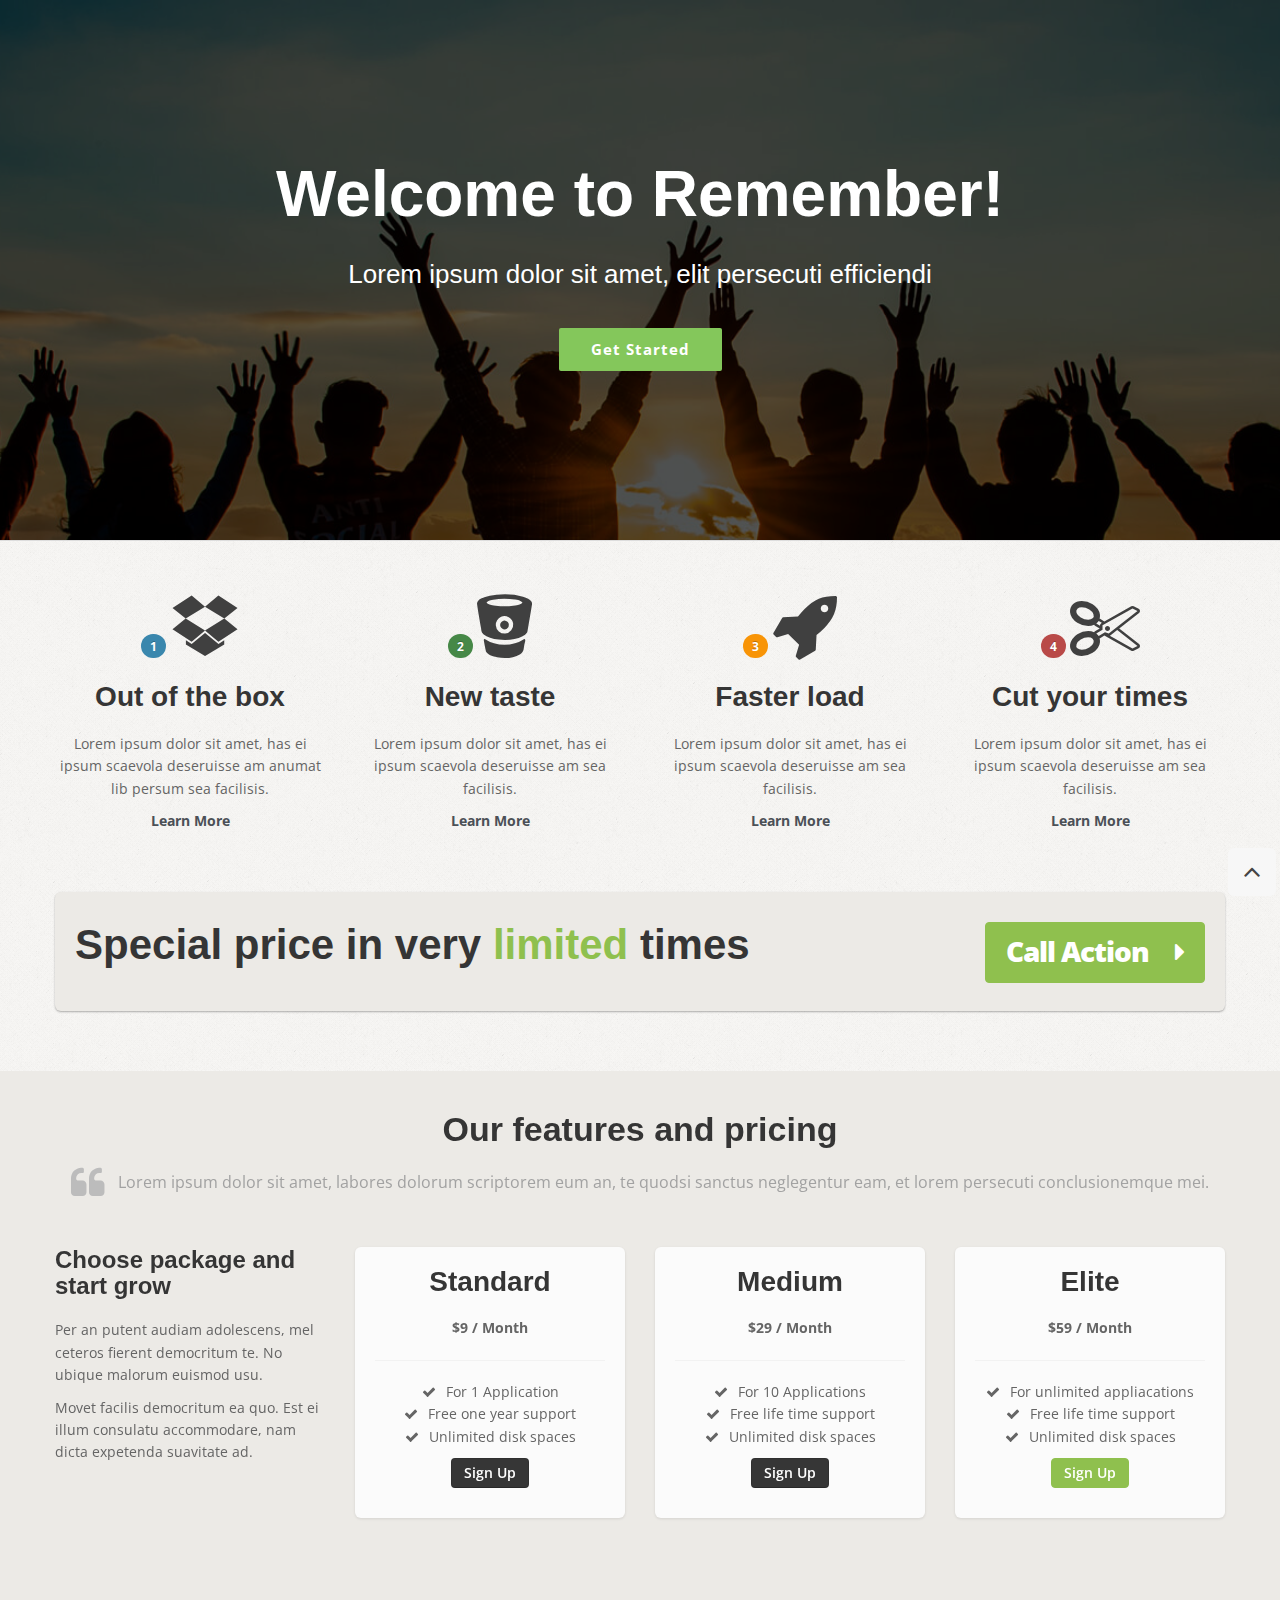
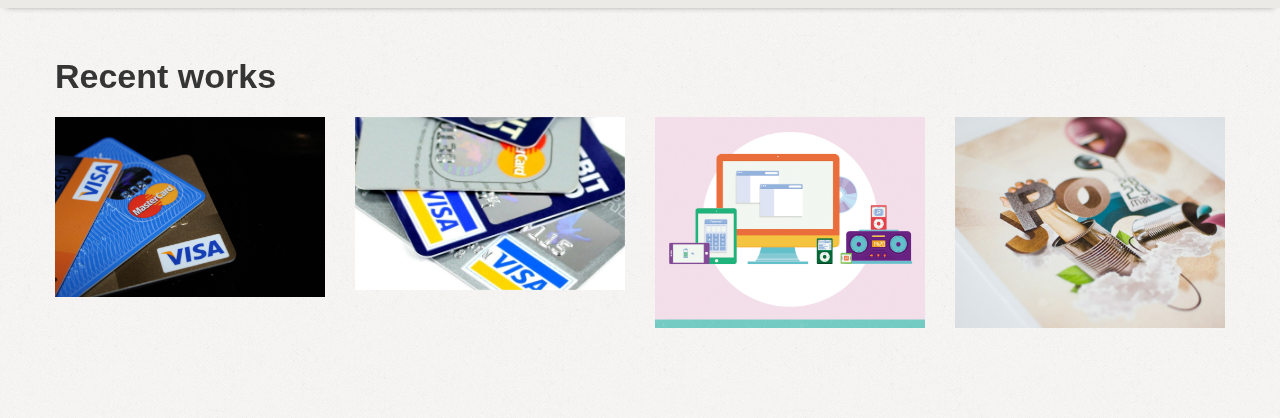
<file: public/index_new.html>
<!DOCTYPE html>
<html lang="en">

<head>
  <meta charset="utf-8">
  <title>Remember - Multipurpose bootstrap site template</title>
  <meta name="viewport" content="width=device-width, initial-scale=1.0" />
  <meta name="description" content="Your page description here" />
  <meta name="author" content="" />

  <!-- css -->
  <link href="css/bootstrap.css" rel="stylesheet" />
  <link href="css/bootstrap-responsive.css" rel="stylesheet" />
  <link href="css/prettyPhoto.css" rel="stylesheet" />
  <link href="https://fonts.googleapis.com/css?family=Open+Sans:300,400,600,700" rel="stylesheet">
  <link href="css/style.css" rel="stylesheet">

  <!-- Theme skin -->
  <link id="t-colors" href="color/default.css" rel="stylesheet" />

  <!-- Fav and touch icons -->
  <link rel="apple-touch-icon-precomposed" sizes="144x144" href="ico/apple-touch-icon-144-precomposed.png" />
  <link rel="apple-touch-icon-precomposed" sizes="114x114" href="ico/apple-touch-icon-114-precomposed.png" />
  <link rel="apple-touch-icon-precomposed" sizes="72x72" href="ico/apple-touch-icon-72-precomposed.png" />
  <link rel="apple-touch-icon-precomposed" href="ico/apple-touch-icon-57-precomposed.png" />
  <link rel="shortcut icon" href="ico/favicon.png" />

  <!-- =======================================================
    Theme Name: Remember
    Theme URL: https://bootstrapmade.com/remember-free-multipurpose-bootstrap-template/
    Author: BootstrapMade.com
    Author URL: https://bootstrapmade.com
  ======================================================= -->
</head>

<body>
  <div id="wrapper">

    <!-- section intro -->
    <section id="intro">
      <div class="intro-content">
        <h2>Welcome to Remember!</h2>
        <h3>Lorem ipsum dolor sit amet, elit persecuti efficiendi</h3>
        <div>
          <a href="#content" class="btn-get-started scrollto">Get Started</a>
        </div>
      </div>
    </section>
    <!-- /section intro -->

    <section id="content">
      <div class="container">


        <div class="row">
          <div class="span12">
            <div class="row">
              <div class="span3">
                <div class="box aligncenter">
                  <div class="icon">
                    <span class="badge badge-info badge-circled">1</span>
                    <i class="ico icon-dropbox icon-5x"></i>
                  </div>
                  <div class="text">
                    <h4><strong>Out of the box</strong></h4>
                    <p>
                      Lorem ipsum dolor sit amet, has ei ipsum scaevola deseruisse am anumat lib persum sea facilisis.
                    </p>
                    <a href="#">Learn More</a>
                  </div>
                </div>
              </div>

              <div class="span3">
                <div class="box aligncenter">
                  <div class="icon">
                    <span class="badge badge-success badge-circled">2</span>
                    <i class="ico icon-bitbucket icon-5x"></i>
                  </div>
                  <div class="text">
                    <h4><strong>New taste</strong></h4>
                    <p>
                      Lorem ipsum dolor sit amet, has ei ipsum scaevola deseruisse am sea facilisis.
                    </p>
                    <a href="#">Learn More</a>
                  </div>
                </div>
              </div>
              <div class="span3">
                <div class="box aligncenter">
                  <div class="icon">
                    <span class="badge badge-warning badge-circled">3</span>
                    <i class="ico icon-rocket icon-5x"></i>
                  </div>
                  <div class="text">
                    <h4><strong>Faster load</strong></h4>
                    <p>
                      Lorem ipsum dolor sit amet, has ei ipsum scaevola deseruisse am sea facilisis.
                    </p>
                    <a href="#">Learn More</a>
                  </div>
                </div>
              </div>
              <div class="span3">
                <div class="box aligncenter">
                  <div class="icon">
                    <span class="badge badge-important badge-circled">4</span>
                    <i class="ico icon-cut icon-5x"></i>
                  </div>
                  <div class="text">
                    <h4><strong>Cut your times</strong></h4>
                    <p>
                      Lorem ipsum dolor sit amet, has ei ipsum scaevola deseruisse am sea facilisis.
                    </p>
                    <a href="#">Learn More</a>
                  </div>
                </div>
              </div>
            </div>
          </div>
        </div>


        <div class="row">
          <div class="span12">
            <div class="cta-box">
              <div class="row">
                <div class="span8">
                  <div class="cta-text">
                    <h2>Special price in very <span>limited</span> times</h2>
                  </div>
                </div>
                <div class="span4">
                  <div class="cta-btn">
                    <a href="#" class="btn btn-color">Call Action <i class="icon-caret-right"></i></a>
                  </div>
                </div>

              </div>


            </div>
          </div>
        </div>

      </div>
    </section>

    <section id="offer">
      <div class="container">
        <div class="row">
          <div class="span12">
            <div class="row">
              <div class="span12">
                <div class="aligncenter">
                  <h3>Our features and pricing</h3>
                  <blockquote>
                    Lorem ipsum dolor sit amet, labores dolorum scriptorem eum an, te quodsi sanctus neglegentur eam, et lorem persecuti conclusionemque mei.
                  </blockquote>
                </div>
              </div>
            </div>

            <div class="row">

              <div class="span3">
                <h5>Choose package and start grow</h5>
                <p>
                  Per an putent audiam adolescens, mel ceteros fierent democritum te. No ubique malorum euismod usu.
                </p>
                <p>
                  Movet facilis democritum ea quo. Est ei illum consulatu accommodare, nam dicta expetenda suavitate ad.
                </p>
              </div>

              <div class="span3">
                <div class="pricing-box-plain">
                  <div class="heading">
                    <h4>Standard</h4>
                    <span>$9 / Month</span>
                  </div>
                  <div class="desc">
                    <ul>
                      <li>For 1 Application</li>
                      <li>Free one year support</li>
                      <li>Unlimited disk spaces</li>
                    </ul>
                  </div>
                  <div class="action">
                    <a href="#" class="btn btn-inverse">Sign Up</a>
                  </div>
                </div>
              </div>

              <div class="span3">
                <div class="pricing-box-plain">
                  <div class="heading">
                    <h4>Medium</h4>
                    <span>$29 / Month</span>
                  </div>
                  <div class="desc">
                    <ul>
                      <li>For 10 Applications</li>
                      <li>Free life time support</li>
                      <li>Unlimited disk spaces</li>
                    </ul>
                  </div>
                  <div class="action">
                    <a href="#" class="btn btn-inverse">Sign Up</a>
                  </div>
                </div>
              </div>

              <div class="span3">
                <div class="pricing-box-plain">
                  <div class="heading">
                    <h4>Elite</h4>
                    <span>$59 / Month</span>
                  </div>
                  <div class="desc">
                    <ul>
                      <li>For unlimited appliacations</li>
                      <li>Free life time support</li>
                      <li>Unlimited disk spaces</li>
                    </ul>
                  </div>
                  <div class="action">
                    <a href="#" class="btn btn-color">Sign Up</a>
                  </div>
                </div>
              </div>
            </div>

          </div>
        </div>

      </div>
    </section>

    <section id="works">
      <div class="container">
        <div class="row">
          <div class="span12">
            <h3>Recent works</h3>
            <div class="row">

              <div class="grid cs-style-3">
                <div class="span3">
                  <div class="item">
                    <figure>
                      <div><img src="img/dummies/works/1.jpg" alt=""></div>
                      <figcaption>
                        <h3>Portfolio name</h3>
                        <p>
                          <a href="img/dummies/works/big.png" data-pretty="prettyPhoto[gallery1]" title="Portfolio caption here"><i class="icon-zoom-in icon-circled icon-bglight icon-2x active"></i></a>
                          <a href="#"><i class="icon-file icon-circled icon-bglight icon-2x active"></i></a>
                        </p>
                      </figcaption>
                    </figure>
                  </div>
                </div>
                <div class="span3">
                  <div class="item">
                    <figure>
                      <div><img src="img/dummies/works/2.jpg" alt=""></div>
                      <figcaption>
                        <h3>Portfolio name</h3>
                        <p>
                          <a href="img/dummies/works/big.png" data-pretty="prettyPhoto[gallery1]" title="Portfolio caption here"><i class="icon-zoom-in icon-circled icon-bglight icon-2x active"></i></a>
                          <a href="#"><i class="icon-file icon-circled icon-bglight icon-2x active"></i></a>
                        </p>
                      </figcaption>
                    </figure>
                  </div>
                </div>
                <div class="span3">
                  <div class="item">
                    <figure>
                      <div><img src="img/dummies/works/3.jpg" alt=""></div>
                      <figcaption>
                        <h3>Portfolio name</h3>
                        <p>
                          <a href="img/dummies/works/big.png" data-pretty="prettyPhoto[gallery1]" title="Portfolio caption here"><i class="icon-zoom-in icon-circled icon-bglight icon-2x active"></i></a>
                          <a href="#"><i class="icon-file icon-circled icon-bglight icon-2x active"></i></a>
                        </p>
                      </figcaption>
                    </figure>
                  </div>
                </div>
                <div class="span3">
                  <div class="item">
                    <figure>
                      <div><img src="img/dummies/works/4.jpg" alt=""></div>
                      <figcaption>
                        <h3>Portfolio name</h3>
                        <p>
                          <a href="img/dummies/works/big.png" data-pretty="prettyPhoto[gallery1]" title="Portfolio caption here"><i class="icon-zoom-in icon-circled icon-bglight icon-2x active"></i></a>
                          <a href="#"><i class="icon-file icon-circled icon-bglight icon-2x active"></i></a>
                        </p>
                      </figcaption>
                    </figure>
                  </div>
                </div>
              </div>

            </div>
          </div>
        </div>
      </div>
    </section>

  </div>
  <a href="#" class="scrollup"><i class="icon-angle-up icon-rounded icon-bglight icon-2x"></i></a>

  <!-- javascript
    ================================================== -->
  <!-- Placed at the end of the document so the pages load faster -->
  <script src="js/jquery.js"></script>
  <script src="js/jquery.easing.1.3.js"></script>
  <script src="js/bootstrap.js"></script>
  <script src="js/modernizr.custom.js"></script>
  <script src="js/toucheffects.js"></script>
  <script src="js/google-code-prettify/prettify.js"></script>
  <script src="js/jquery.prettyPhoto.js"></script>
  <script src="js/portfolio/jquery.quicksand.js"></script>
  <script src="js/portfolio/setting.js"></script>
  <script src="js/animate.js"></script>

  <!-- Template Custom JavaScript File -->
  <script src="js/custom.js"></script>

</body>

</html>
</file>
<file: public/css/prettyPhoto.css>
div.pp_default .pp_top,div.pp_default .pp_top .pp_middle,div.pp_default .pp_top .pp_left,div.pp_default .pp_top .pp_right,div.pp_default .pp_bottom,div.pp_default .pp_bottom .pp_left,div.pp_default .pp_bottom .pp_middle,div.pp_default .pp_bottom .pp_right{height:13px}
div.pp_default .pp_top .pp_left{background:url(../img/prettyPhoto/default/sprite.png) -78px -93px no-repeat}
div.pp_default .pp_top .pp_middle{background:url(../img/prettyPhoto/default/sprite_x.png) top left repeat-x}
div.pp_default .pp_top .pp_right{background:url(../img/prettyPhoto/default/sprite.png) -112px -93px no-repeat}
div.pp_default .pp_content .ppt{color:#f8f8f8}
div.pp_default .pp_content_container .pp_left{background:url(../img/prettyPhoto/default/sprite_y.png) -7px 0 repeat-y;padding-left:13px}
div.pp_default .pp_content_container .pp_right{background:url(../img/prettyPhoto/default/sprite_y.png) top right repeat-y;padding-right:13px}
div.pp_default .pp_next:hover{background:url(../img/prettyPhoto/default/sprite_next.png) center right no-repeat;cursor:pointer}
div.pp_default .pp_previous:hover{background:url(../img/prettyPhoto/default/sprite_prev.png) center left no-repeat;cursor:pointer}
div.pp_default .pp_expand{background:url(../img/prettyPhoto/default/sprite.png) 0 -29px no-repeat;cursor:pointer;width:28px;height:28px}
div.pp_default .pp_expand:hover{background:url(../img/prettyPhoto/default/sprite.png) 0 -56px no-repeat;cursor:pointer}
div.pp_default .pp_contract{background:url(../img/prettyPhoto/default/sprite.png) 0 -84px no-repeat;cursor:pointer;width:28px;height:28px}
div.pp_default .pp_contract:hover{background:url(../img/prettyPhoto/default/sprite.png) 0 -113px no-repeat;cursor:pointer}
div.pp_default .pp_close{width:30px;height:30px;background:url(../img/prettyPhoto/default/sprite.png) 2px 1px no-repeat;cursor:pointer}
div.pp_default .pp_gallery ul li a{background:url(../img/prettyPhoto/default/default_thumb.png) center center #f8f8f8;border:1px solid #aaa}
div.pp_default .pp_social{margin-top:7px}
div.pp_default .pp_gallery a.pp_arrow_previous,div.pp_default .pp_gallery a.pp_arrow_next{position:static;left:auto}
div.pp_default .pp_nav .pp_play,div.pp_default .pp_nav .pp_pause{background:url(../img/prettyPhoto/default/sprite.png) -51px 1px no-repeat;height:30px;width:30px}
div.pp_default .pp_nav .pp_pause{background-position:-51px -29px}
div.pp_default a.pp_arrow_previous,div.pp_default a.pp_arrow_next{background:url(../img/prettyPhoto/default/sprite.png) -31px -3px no-repeat;height:20px;width:20px;margin:4px 0 0}
div.pp_default a.pp_arrow_next{left:52px;background-position:-82px -3px}
div.pp_default .pp_content_container .pp_details{margin-top:5px}
div.pp_default .pp_nav{clear:none;height:30px;width:110px;position:relative}
div.pp_default .pp_nav .currentTextHolder{font-family:Georgia;font-style:italic;color:#999;font-size:11px;left:75px;line-height:25px;position:absolute;top:2px;margin:0;padding:0 0 0 10px}
div.pp_default .pp_close:hover,div.pp_default .pp_nav .pp_play:hover,div.pp_default .pp_nav .pp_pause:hover,div.pp_default .pp_arrow_next:hover,div.pp_default .pp_arrow_previous:hover{opacity:0.7}
div.pp_default .pp_description{font-size:11px;font-weight:700;line-height:14px;margin:5px 50px 5px 0}
div.pp_default .pp_bottom .pp_left{background:url(../img/prettyPhoto/default/sprite.png) -78px -127px no-repeat}
div.pp_default .pp_bottom .pp_middle{background:url(../img/prettyPhoto/default/sprite_x.png) bottom left repeat-x}
div.pp_default .pp_bottom .pp_right{background:url(../img/prettyPhoto/default/sprite.png) -112px -127px no-repeat}
div.pp_default .pp_loaderIcon{background:url(../img/prettyPhoto/default/loader.gif) center center no-repeat}
div.light_rounded .pp_top .pp_left{background:url(../img/prettyPhoto/light_rounded/sprite.png) -88px -53px no-repeat}
div.light_rounded .pp_top .pp_right{background:url(../img/prettyPhoto/light_rounded/sprite.png) -110px -53px no-repeat}
div.light_rounded .pp_next:hover{background:url(../img/prettyPhoto/light_rounded/btnNext.png) center right no-repeat;cursor:pointer}
div.light_rounded .pp_previous:hover{background:url(../img/prettyPhoto/light_rounded/btnPrevious.png) center left no-repeat;cursor:pointer}
div.light_rounded .pp_expand{background:url(../img/prettyPhoto/light_rounded/sprite.png) -31px -26px no-repeat;cursor:pointer}
div.light_rounded .pp_expand:hover{background:url(../img/prettyPhoto/light_rounded/sprite.png) -31px -47px no-repeat;cursor:pointer}
div.light_rounded .pp_contract{background:url(../img/prettyPhoto/light_rounded/sprite.png) 0 -26px no-repeat;cursor:pointer}
div.light_rounded .pp_contract:hover{background:url(../img/prettyPhoto/light_rounded/sprite.png) 0 -47px no-repeat;cursor:pointer}
div.light_rounded .pp_close{width:75px;height:22px;background:url(../img/prettyPhoto/light_rounded/sprite.png) -1px -1px no-repeat;cursor:pointer}
div.light_rounded .pp_nav .pp_play{background:url(../img/prettyPhoto/light_rounded/sprite.png) -1px -100px no-repeat;height:15px;width:14px}
div.light_rounded .pp_nav .pp_pause{background:url(../img/prettyPhoto/light_rounded/sprite.png) -24px -100px no-repeat;height:15px;width:14px}
div.light_rounded .pp_arrow_previous{background:url(../img/prettyPhoto/light_rounded/sprite.png) 0 -71px no-repeat}
div.light_rounded .pp_arrow_next{background:url(../img/prettyPhoto/light_rounded/sprite.png) -22px -71px no-repeat}
div.light_rounded .pp_bottom .pp_left{background:url(../img/prettyPhoto/light_rounded/sprite.png) -88px -80px no-repeat}
div.light_rounded .pp_bottom .pp_right{background:url(../img/prettyPhoto/light_rounded/sprite.png) -110px -80px no-repeat}
div.dark_rounded .pp_top .pp_left{background:url(../img/prettyPhoto/dark_rounded/sprite.png) -88px -53px no-repeat}
div.dark_rounded .pp_top .pp_right{background:url(../img/prettyPhoto/dark_rounded/sprite.png) -110px -53px no-repeat}
div.dark_rounded .pp_content_container .pp_left{background:url(../img/prettyPhoto/dark_rounded/contentPattern.png) top left repeat-y}
div.dark_rounded .pp_content_container .pp_right{background:url(../img/prettyPhoto/dark_rounded/contentPattern.png) top right repeat-y}
div.dark_rounded .pp_next:hover{background:url(../img/prettyPhoto/dark_rounded/btnNext.png) center right no-repeat;cursor:pointer}
div.dark_rounded .pp_previous:hover{background:url(../img/prettyPhoto/dark_rounded/btnPrevious.png) center left no-repeat;cursor:pointer}
div.dark_rounded .pp_expand{background:url(../img/prettyPhoto/dark_rounded/sprite.png) -31px -26px no-repeat;cursor:pointer}
div.dark_rounded .pp_expand:hover{background:url(../img/prettyPhoto/dark_rounded/sprite.png) -31px -47px no-repeat;cursor:pointer}
div.dark_rounded .pp_contract{background:url(../img/prettyPhoto/dark_rounded/sprite.png) 0 -26px no-repeat;cursor:pointer}
div.dark_rounded .pp_contract:hover{background:url(../img/prettyPhoto/dark_rounded/sprite.png) 0 -47px no-repeat;cursor:pointer}
div.dark_rounded .pp_close{width:75px;height:22px;background:url(../img/prettyPhoto/dark_rounded/sprite.png) -1px -1px no-repeat;cursor:pointer}
div.dark_rounded .pp_description{margin-right:85px;color:#fff}
div.dark_rounded .pp_nav .pp_play{background:url(../img/prettyPhoto/dark_rounded/sprite.png) -1px -100px no-repeat;height:15px;width:14px}
div.dark_rounded .pp_nav .pp_pause{background:url(../img/prettyPhoto/dark_rounded/sprite.png) -24px -100px no-repeat;height:15px;width:14px}
div.dark_rounded .pp_arrow_previous{background:url(../img/prettyPhoto/dark_rounded/sprite.png) 0 -71px no-repeat}
div.dark_rounded .pp_arrow_next{background:url(../img/prettyPhoto/dark_rounded/sprite.png) -22px -71px no-repeat}
div.dark_rounded .pp_bottom .pp_left{background:url(../img/prettyPhoto/dark_rounded/sprite.png) -88px -80px no-repeat}
div.dark_rounded .pp_bottom .pp_right{background:url(../img/prettyPhoto/dark_rounded/sprite.png) -110px -80px no-repeat}
div.dark_rounded .pp_loaderIcon{background:url(../img/prettyPhoto/dark_rounded/loader.gif) center center no-repeat}
div.dark_square .pp_left,div.dark_square .pp_middle,div.dark_square .pp_right,div.dark_square .pp_content{background:#000}
div.dark_square .pp_description{color:#fff;margin:0 85px 0 0}
div.dark_square .pp_loaderIcon{background:url(../img/prettyPhoto/dark_square/loader.gif) center center no-repeat}
div.dark_square .pp_expand{background:url(../img/prettyPhoto/dark_square/sprite.png) -31px -26px no-repeat;cursor:pointer}
div.dark_square .pp_expand:hover{background:url(../img/prettyPhoto/dark_square/sprite.png) -31px -47px no-repeat;cursor:pointer}
div.dark_square .pp_contract{background:url(../img/prettyPhoto/dark_square/sprite.png) 0 -26px no-repeat;cursor:pointer}
div.dark_square .pp_contract:hover{background:url(../img/prettyPhoto/dark_square/sprite.png) 0 -47px no-repeat;cursor:pointer}
div.dark_square .pp_close{width:75px;height:22px;background:url(../img/prettyPhoto/dark_square/sprite.png) -1px -1px no-repeat;cursor:pointer}
div.dark_square .pp_nav{clear:none}
div.dark_square .pp_nav .pp_play{background:url(../img/prettyPhoto/dark_square/sprite.png) -1px -100px no-repeat;height:15px;width:14px}
div.dark_square .pp_nav .pp_pause{background:url(../img/prettyPhoto/dark_square/sprite.png) -24px -100px no-repeat;height:15px;width:14px}
div.dark_square .pp_arrow_previous{background:url(../img/prettyPhoto/dark_square/sprite.png) 0 -71px no-repeat}
div.dark_square .pp_arrow_next{background:url(../img/prettyPhoto/dark_square/sprite.png) -22px -71px no-repeat}
div.dark_square .pp_next:hover{background:url(../img/prettyPhoto/dark_square/btnNext.png) center right no-repeat;cursor:pointer}
div.dark_square .pp_previous:hover{background:url(../img/prettyPhoto/dark_square/btnPrevious.png) center left no-repeat;cursor:pointer}
div.light_square .pp_expand{background:url(../img/prettyPhoto/light_square/sprite.png) -31px -26px no-repeat;cursor:pointer}
div.light_square .pp_expand:hover{background:url(../img/prettyPhoto/light_square/sprite.png) -31px -47px no-repeat;cursor:pointer}
div.light_square .pp_contract{background:url(../img/prettyPhoto/light_square/sprite.png) 0 -26px no-repeat;cursor:pointer}
div.light_square .pp_contract:hover{background:url(../img/prettyPhoto/light_square/sprite.png) 0 -47px no-repeat;cursor:pointer}
div.light_square .pp_close{width:75px;height:22px;background:url(../img/prettyPhoto/light_square/sprite.png) -1px -1px no-repeat;cursor:pointer}
div.light_square .pp_nav .pp_play{background:url(../img/prettyPhoto/light_square/sprite.png) -1px -100px no-repeat;height:15px;width:14px}
div.light_square .pp_nav .pp_pause{background:url(../img/prettyPhoto/light_square/sprite.png) -24px -100px no-repeat;height:15px;width:14px}
div.light_square .pp_arrow_previous{background:url(../img/prettyPhoto/light_square/sprite.png) 0 -71px no-repeat}
div.light_square .pp_arrow_next{background:url(../img/prettyPhoto/light_square/sprite.png) -22px -71px no-repeat}
div.light_square .pp_next:hover{background:url(../img/prettyPhoto/light_square/btnNext.png) center right no-repeat;cursor:pointer}
div.light_square .pp_previous:hover{background:url(../img/prettyPhoto/light_square/btnPrevious.png) center left no-repeat;cursor:pointer}
div.facebook .pp_top .pp_left{background:url(../img/prettyPhoto/facebook/sprite.png) -88px -53px no-repeat}
div.facebook .pp_top .pp_middle{background:url(../img/prettyPhoto/facebook/contentPatternTop.png) top left repeat-x}
div.facebook .pp_top .pp_right{background:url(../img/prettyPhoto/facebook/sprite.png) -110px -53px no-repeat}
div.facebook .pp_content_container .pp_left{background:url(../img/prettyPhoto/facebook/contentPatternLeft.png) top left repeat-y}
div.facebook .pp_content_container .pp_right{background:url(../img/prettyPhoto/facebook/contentPatternRight.png) top right repeat-y}
div.facebook .pp_expand{background:url(../img/prettyPhoto/facebook/sprite.png) -31px -26px no-repeat;cursor:pointer}
div.facebook .pp_expand:hover{background:url(../img/prettyPhoto/facebook/sprite.png) -31px -47px no-repeat;cursor:pointer}
div.facebook .pp_contract{background:url(../img/prettyPhoto/facebook/sprite.png) 0 -26px no-repeat;cursor:pointer}
div.facebook .pp_contract:hover{background:url(../img/prettyPhoto/facebook/sprite.png) 0 -47px no-repeat;cursor:pointer}
div.facebook .pp_close{width:22px;height:22px;background:url(../img/prettyPhoto/facebook/sprite.png) -1px -1px no-repeat;cursor:pointer}
div.facebook .pp_description{margin:0 37px 0 0}
div.facebook .pp_loaderIcon{background:url(../img/prettyPhoto/facebook/loader.gif) center center no-repeat}
div.facebook .pp_arrow_previous{background:url(../img/prettyPhoto/facebook/sprite.png) 0 -71px no-repeat;height:22px;margin-top:0;width:22px}
div.facebook .pp_arrow_previous.disabled{background-position:0 -96px;cursor:default}
div.facebook .pp_arrow_next{background:url(../img/prettyPhoto/facebook/sprite.png) -32px -71px no-repeat;height:22px;margin-top:0;width:22px}
div.facebook .pp_arrow_next.disabled{background-position:-32px -96px;cursor:default}
div.facebook .pp_nav{margin-top:0}
div.facebook .pp_nav p{font-size:15px;padding:0 3px 0 4px}
div.facebook .pp_nav .pp_play{background:url(../img/prettyPhoto/facebook/sprite.png) -1px -123px no-repeat;height:22px;width:22px}
div.facebook .pp_nav .pp_pause{background:url(../img/prettyPhoto/facebook/sprite.png) -32px -123px no-repeat;height:22px;width:22px}
div.facebook .pp_next:hover{background:url(../img/prettyPhoto/facebook/btnNext.png) center right no-repeat;cursor:pointer}
div.facebook .pp_previous:hover{background:url(../img/prettyPhoto/facebook/btnPrevious.png) center left no-repeat;cursor:pointer}
div.facebook .pp_bottom .pp_left{background:url(../img/prettyPhoto/facebook/sprite.png) -88px -80px no-repeat}
div.facebook .pp_bottom .pp_middle{background:url(../img/prettyPhoto/facebook/contentPatternBottom.png) top left repeat-x}
div.facebook .pp_bottom .pp_right{background:url(../img/prettyPhoto/facebook/sprite.png) -110px -80px no-repeat}
div.pp_pic_holder a:focus{outline:none}
div.pp_overlay{background:#000;display:none;left:0;position:absolute;top:0;width:100%;z-index:9500}
div.pp_pic_holder{display:none;position:absolute;width:100px;z-index:10000}
.pp_content{height:40px;min-width:40px}
* html .pp_content{width:40px}
.pp_content_container{position:relative;text-align:left;width:100%}
.pp_content_container .pp_left{padding-left:20px}
.pp_content_container .pp_right{padding-right:20px}
.pp_content_container .pp_details{float:left;margin:10px 0 2px}
.pp_description{display:none;margin:0}
.pp_social{float:left;margin:0}
.pp_social .facebook{float:left;margin-left:5px;width:55px;overflow:hidden}
.pp_social .twitter{float:left}
.pp_nav{clear:right;float:left;margin:3px 10px 0 0}
.pp_nav p{float:left;white-space:nowrap;margin:2px 4px}
.pp_nav .pp_play,.pp_nav .pp_pause{float:left;margin-right:4px;text-indent:-10000px}
a.pp_arrow_previous,a.pp_arrow_next{display:block;float:left;height:15px;margin-top:3px;overflow:hidden;text-indent:-10000px;width:14px}
.pp_hoverContainer{position:absolute;top:0;width:100%;z-index:2000}
.pp_gallery{display:none;left:50%;margin-top:-50px;position:absolute;z-index:10000}
.pp_gallery div{float:left;overflow:hidden;position:relative}
.pp_gallery ul{float:left;height:35px;position:relative;white-space:nowrap;margin:0 0 0 5px;padding:0}
.pp_gallery ul a{border:1px rgba(0,0,0,0.5) solid;display:block;float:left;height:33px;overflow:hidden}
.pp_gallery ul a img{border:0}
.pp_gallery li{display:block;float:left;margin:0 5px 0 0;padding:0}
.pp_gallery li.default a{background:url(../img/prettyPhoto/facebook/default_thumbnail.gif) 0 0 no-repeat;display:block;height:33px;width:50px}
.pp_gallery .pp_arrow_previous,.pp_gallery .pp_arrow_next{margin-top:7px!important}
a.pp_next{background:url(../img/prettyPhoto/light_rounded/btnNext.png) 10000px 10000px no-repeat;display:block;float:right;height:100%;text-indent:-10000px;width:49%}
a.pp_previous{background:url(../img/prettyPhoto/light_rounded/btnNext.png) 10000px 10000px no-repeat;display:block;float:left;height:100%;text-indent:-10000px;width:49%}
a.pp_expand,a.pp_contract{cursor:pointer;display:none;height:20px;position:absolute;right:30px;text-indent:-10000px;top:10px;width:20px;z-index:20000}
a.pp_close{position:absolute;right:0;top:0;display:block;line-height:22px;text-indent:-10000px}
.pp_loaderIcon{display:block;height:24px;left:50%;position:absolute;top:50%;width:24px;margin:-12px 0 0 -12px}
#pp_full_res{line-height:1!important}
#pp_full_res .pp_inline{text-align:left}
#pp_full_res .pp_inline p{margin:0 0 15px}
div.ppt{color:#fff;display:none;font-size:17px;z-index:9999;margin:0 0 5px 15px}
div.pp_default .pp_content,div.light_rounded .pp_content{background-color:#fff}
div.pp_default #pp_full_res .pp_inline,div.light_rounded .pp_content .ppt,div.light_rounded #pp_full_res .pp_inline,div.light_square .pp_content .ppt,div.light_square #pp_full_res .pp_inline,div.facebook .pp_content .ppt,div.facebook #pp_full_res .pp_inline{color:#000}
div.pp_default .pp_gallery ul li a:hover,div.pp_default .pp_gallery ul li.selected a,.pp_gallery ul a:hover,.pp_gallery li.selected a{border-color:#fff}
div.pp_default .pp_details,div.light_rounded .pp_details,div.dark_rounded .pp_details,div.dark_square .pp_details,div.light_square .pp_details,div.facebook .pp_details{position:relative}
div.light_rounded .pp_top .pp_middle,div.light_rounded .pp_content_container .pp_left,div.light_rounded .pp_content_container .pp_right,div.light_rounded .pp_bottom .pp_middle,div.light_square .pp_left,div.light_square .pp_middle,div.light_square .pp_right,div.light_square .pp_content,div.facebook .pp_content{background:#fff}
div.light_rounded .pp_description,div.light_square .pp_description{margin-right:85px}
div.light_rounded .pp_gallery a.pp_arrow_previous,div.light_rounded .pp_gallery a.pp_arrow_next,div.dark_rounded .pp_gallery a.pp_arrow_previous,div.dark_rounded .pp_gallery a.pp_arrow_next,div.dark_square .pp_gallery a.pp_arrow_previous,div.dark_square .pp_gallery a.pp_arrow_next,div.light_square .pp_gallery a.pp_arrow_previous,div.light_square .pp_gallery a.pp_arrow_next{margin-top:12px!important}
div.light_rounded .pp_arrow_previous.disabled,div.dark_rounded .pp_arrow_previous.disabled,div.dark_square .pp_arrow_previous.disabled,div.light_square .pp_arrow_previous.disabled{background-position:0 -87px;cursor:default}
div.light_rounded .pp_arrow_next.disabled,div.dark_rounded .pp_arrow_next.disabled,div.dark_square .pp_arrow_next.disabled,div.light_square .pp_arrow_next.disabled{background-position:-22px -87px;cursor:default}
div.light_rounded .pp_loaderIcon,div.light_square .pp_loaderIcon{background:url(../img/prettyPhoto/light_rounded/loader.gif) center center no-repeat}
div.dark_rounded .pp_top .pp_middle,div.dark_rounded .pp_content,div.dark_rounded .pp_bottom .pp_middle{background:url(../img/prettyPhoto/dark_rounded/contentPattern.png) top left repeat}
div.dark_rounded .currentTextHolder,div.dark_square .currentTextHolder{color:#c4c4c4}
div.dark_rounded #pp_full_res .pp_inline,div.dark_square #pp_full_res .pp_inline{color:#fff}
.pp_top,.pp_bottom{height:20px;position:relative}
* html .pp_top,* html .pp_bottom{padding:0 20px}
.pp_top .pp_left,.pp_bottom .pp_left{height:20px;left:0;position:absolute;width:20px}
.pp_top .pp_middle,.pp_bottom .pp_middle{height:20px;left:20px;position:absolute;right:20px}
* html .pp_top .pp_middle,* html .pp_bottom .pp_middle{left:0;position:static}
.pp_top .pp_right,.pp_bottom .pp_right{height:20px;left:auto;position:absolute;right:0;top:0;width:20px}
.pp_fade,.pp_gallery li.default a img{display:none}
</file>
<file: public/color/default.css>
/*
Default accent color

*/
a:hover {
	color:#8fc04e;
}

/* menu */
.navbar nav ul.nav li.dropdown ul.dropdown-menu li a:active,.navbar nav ul.nav li.dropdown ul.dropdown-menu li a:focus {
  background: #8fc04e;
}
ul.topmenu li a:hover {
	color:#8fc04e;
}

/* slider */
.bg-color {
  background: #8fc04e;
}

/* layerslider */
.ls-highlighted-h.color {
	background: #8fc04e;	
}

/* form */
textarea:focus,
input[type="text"]:focus,
input[type="password"]:focus,
input[type="datetime"]:focus,
input[type="datetime-local"]:focus,
input[type="date"]:focus,
input[type="month"]:focus,
input[type="time"]:focus,
input[type="week"]:focus,
input[type="number"]:focus,
input[type="email"]:focus,
input[type="url"]:focus,
input[type="search"]:focus,
input[type="tel"]:focus,
input[type="color"]:focus,
.uneditable-input:focus {
  border-color: #8fc04e;
}

form#contactform .validation {
	color:#8fc04e;
}
#sendmessage {
	border:1px solid #8fc04e;

}

/* icon */
[class^="icon-"].active {
	color:#8fc04e;
}

a i.icon-bglight:hover,
a i.icon-bgdark:hover {
  background: #8fc04e;
}
i.icon-bglight.active {
  background: #8fc04e;
}

ul.styledlist li:before {
	color:#8fc04e;
}

/* logo icon */
.logo h1 [class^="icon-"] {
	color:#8fc04e;
}

.footer_logo h3 [class^="icon-"] {
	color:#8fc04e;
}

/* CTA */
.cta-text h2 span {
	color:#8fc04e;
}

/*-- button -- */
.btn-color {
  border:1px solid #8fc04e;
  background: #8fc04e;
}

/* content */
.box:hover .text h4 {
	color:#8fc04e;
}
#inner-headline ul.breadcrumb li a:hover {
	color:#8fc04e;
}

a.thumbnail:hover,
a.thumbnail:focus {
  border-color: #8fc04e;
}

/* blog */
article .post-heading h3 a:hover {
	text-decoration:none;
	color:#8fc04e;
}

ul.cat li a:hover, ul.folio-detail li a:hover {
	color:#8fc04e;
}

.meta-post a.author:hover,.meta-post a.date:hover {
  background: #8fc04e;
}

.about-author {
	background: #8fc04e;
}

.meta-bottom li a:hover {
	color:#8fc04e;
}

#pagination a:hover {
  background: #8fc04e;
}

/* component */
.pagination ul > .active > a,
.pagination ul > .active > span {
  background: #8fc04e;
  border:1px solid #8fc04e;
}
.pagination ul > .active > a:hover,
.pagination ul > .active > span:hover {
  background: #8fc04e;
  border:1px solid #8fc04e;
}
.pagination ul > li > a:hover{
  color:#8fc04e;
}

.pullquote-left {
	border-left:5px solid #8fc04e;
}

.pullquote-right {
	border-right:5px solid #8fc04e;
}

.pricing-box-wrap.special .pricing-heading {
	background: #8fc04e;
}

/* portfolio */
ul.portfolio-categ.filter li.active a {
  color:#8fc04e;
}

/* footer */
footer a:hover {
	color:#8fc04e;
}
footer ul.link-list li a:hover {
	color:#8fc04e;
}
</file>
<file: public/css/style.css>
/*
  Theme Name: Remember
  Theme URL: https://bootstrapmade.com/remember-free-multipurpose-bootstrap-template/
  Author: BootstrapMade.com
  Author URL: https://bootstrapmade.com
*/

/* === prettify === */
@import url('../js/google-code-prettify/prettify.css');
/* === fontawesome === */
@import url('font-awesome.css');
/* === custom icon === */
@import url('custom-fonts.css');
/* ==== overwrite bootstrap standard ==== */
@import url('overwrite.css');

@import url('animate.css');
@import url('shortcodes.css');

/* Table of content */
/*===================================
1. General
2. layout
3. Responsive media
4. Header
5. Section: Featured
6. Intro
8. Section: Content
9. Section: Bottom
10. Inner - Section: page headline
11. Forms
12. Portfolio
13. Elements
14. Blog & article
15. Aside, sidebar
16. Footer
17. Divider, Line & Misc
18. Position & alignment
19. More icon from custom font icon
20. Spacer, margin
21. Media queries
==================================== */
/* ===================================
1. General
==================================== */

body {
	font-family:'Open Sans', Arial, sans-serif;
	font-size:14px;
	font-weight:400;
	line-height:1.6em;
	color:#656565;
}

a {
	color:#4b5056;
}
a:active {
	outline:0;
	text-decoration:none;
}


.clear {
	clear:both;
}

h2.heading {
	font-size:32px;
	color:#0e161d;
	letter-spacing:-2px;
}

h2.errortitle {
	font-size:64px;
	color:#0e161d;
	letter-spacing:-2px;
}

.bold {
	font-weight:900;
}

/* ===================================
2. layout
==================================== */


.container{
	padding:0 20px 0 20px;
	position:relative;
}


.row {
	margin-bottom:30px;
}

.row .row{
	margin-bottom:30px;
}

.row.nomargin {
	margin-bottom:0;
}



/* ===================================
3. Responsive media
==================================== */

.video-container,.map-container,.embed-container 		{ position:relative; margin:0 0 15px 0;	padding-bottom:51%; padding-top:30px; height:0; overflow:hidden; border:none; }
.embed-container iframe,
.embed-container object,
.embed-container embed,
.video-container iframe,
.map-container iframe,
.map-container object,
.map-container embed,
.video-container object,
.video-container embed 					{ position:absolute; top:0; left:0; width:100%; height:100%; }
iframe {
	border:none;
}

img.img-polaroid {
	margin:0 0 20px 0;
}
.img-box {
	max-width:100%;
}
/* ===================================
4. Header
==================================== */

/* --- header -- */
header{
	background: url(../img/header-pattern-150.png) repeat;
	margin:0;
	padding:0 0 20px;
	position:relative;
	z-index:2000;
}

header .top {
	padding:10px 0 10px;
	margin:0 0 30px;
	background: url(../img/top-pattern-150.png) repeat;
-webkit-box-shadow: 0 4px 4px -2px #222;
   -moz-box-shadow: 0 4px 4px -2px #222;
        box-shadow: 0 4px 4px -2px #222;
}


header .logo {
	float:left;
}

header .logo img {
	margin-bottom:10px;
}
header .logo h1 {
	color:#fdfdfd;
	letter-spacing:-1px;
	font-size:2.2em;
	font-weight:900;
	margin:0;
}
header .logo h1 a {
	color:#fdfdfd;
}
header .logo h1 a:hover {
	text-decoration:none;
}
/* --- top area --- */

header .top .row {
	margin-bottom:0;
}

ul.topmenu {
	list-style:none;
	margin:0;
}
ul.topmenu li {
	display:inline;
}
ul.topmenu li a {
	font-size:12px;
  color: #ddd;
  font-weight:600;
}
ul.topmenu li a:hover {
	text-decoration:none;
}


ul.social-network {
	float:right;
	list-style:none;
	margin:0;
}

ul.social-network li {
	display:inline;
}
ul.social-network li a:hover {
  -webkit-transition: all 1s ease-in-out;
  -moz-transition: all 1s ease-in-out;
  -o-transition: all 1s ease-in-out;
  transition: all 1s ease-in-out;
}


/* --- menu --- */

header .navigation {
	float:right;
}

header ul.nav li {
	border:none;
	margin:0;
}

header ul.nav li a {
	border:none;
	font-weight:400;
}
.navbar .nav > li > a {
	font-size:13px;
  color: #fdfdfd;
  text-shadow: none;
}

header ul.nav li a i {
	color:#fff;
}

.navbar .nav a:hover {
	background:none;
}

.navbar .nav > .active > a,.navbar .nav > .active > a:hover {
	font-weight:600;
}

.navbar .nav > .active > a:active,.navbar .nav > .active > a:focus {
	background:none;
	outline:0;
	font-weight:600;
}

.navbar .nav li .dropdown-menu {
	z-index:1000;
}

header ul.nav li ul {
	z-index:1000;
	margin-top:20px;
}
header ul.nav li ul li ul {
	margin:1px 0 0 1px;
}
.dropdown-menu .dropdown i {
	position:absolute;
	right:0;
	margin-top:3px;
	padding-left:20px;
}

.navbar .nav > li > .dropdown-menu:before {
  display: inline-block;
  border-right: none;
  border-bottom: none;
  border-left: none;
  border-bottom-color: none;
  content:none;
}

.navbar .nav > li > .dropdown-menu:after {
  display: inline-block;
  border-right: none;
  border-bottom: none;
  border-left: none;
  content: '';
}


ul.nav li.dropdown a {
	z-index:1000;
	display:block;
}

ul.nav li.dropdown ul li ul.dropdown-menu {
	margin-left:0px;
  -webkit-border-radius: 6px;
     -moz-border-radius: 6px;
          border-radius: 6px;
}

ul.nav li.dropdown ul li i {
	margin-right:20px;
}
 select.selectmenu {
	display:none;
}



/*===========================
6. Intro
=========================== */

#intro {
  width: 100%;
  height: 60vh;
  position: relative;
	background: url(../img/intro-background.jpg) top center;
  background-size: cover;
}

@media (min-width: 1024px) {
	#intro {
		background-attachment: fixed;
	}
}

.intro-content {
	background: rgba(0, 0, 0, 0.65);
  position: absolute;
  position: absolute;
  bottom: 0;
  top: 0;
  left: 0;
  right: 0;
  z-index: 10;
  display: flex;
  justify-content: center;
  align-items: center;
  flex-direction: column;
  text-align: center;
	padding: 0 15px;
}

.intro-content  h2 {
  color: #fff;
  margin-bottom: 30px;
  font-size: 64px;
  font-weight: 700;
}

.intro-content  h3 {
  color: #fff;
  margin-bottom: 30px;
  font-size: 26px;
  font-weight: 500;
}

@media (max-width: 767px) {
	#intro {
		height: 100vh;
	}
	.intro-content  h2 {
		font-size: 34px;
	}
}

.btn-get-started {
  font-size: 15px;
  font-weight: bold;
  letter-spacing: 1px;
  display: inline-block;
  padding: 10px 32px;
  border-radius: 2px;
  transition: 0.5s;
  margin: 10px;
  color: #fff;
	background: #84c75b;
}

.btn-get-started:hover {
	color: #fff;
	background: #57a825;
	text-decoration: none;
}


/* ===================================
6. Sliders
==================================== */

/* lush slider */
.lush-slider {
  position: relative;
  margin: 0 auto;
  /*max-width: 1400px;*/
  min-width: 300px;
  -webkit-border-radius: 4px;
  -moz-border-radius: 4px;
  border-radius: 4px;
}

.lush-slider img {
  max-width: none;
}


.lush-slider {
  background: transparent;
}

ul.lush-slider {
	margin-left:0;
}

.lush-slider.flat {
  padding: 0;
  border:0;

}

.lush-slider.dark {
  border: none;
  background: none;
  -webkit-box-shadow: none;
  -moz-box-shadow: none;
  box-shadow: none;
  padding:0;
}

.bg-dark {
	background:#464646;
	padding:4px 8px;
	color:#fff;
}

.bg-color {
	padding:4px 8px;
	color:#fff;
}

.bg-black {
  background: rgba(0,0,0,0.5);
}

.bg-caption {
	padding:30px;
}

.t-white {
  background: white;
  color: #303030;
  text-shadow: 0 5px 0 rgba(204,204,204,0.75) !important;
}

.t-red {
  background: #f05c58;
  color: white;
  text-align: center;
}

.t-orange {
  background: #ec8723;
  color: #eee;
}

.t-yellow {
  background: #face0d;
  color: #eee;
}

.t-yellow-b {
  color: #face0d;
}

.t-white-b {
  color: #fff;
}

.t-dark {
	color:#464646;
}

.rounded {
  border-radius: 5px;
}


.bg-black {
  background: rgba(0,0,0,0.5);
}

.shadow-a .lush-shadow {
  background-image: url('../img/lush/shadow-a.png');
}
.shadow-b .lush-shadow {
  background-image: url('../img/lush/shadow-b.png');
}
.shadow-c .lush-shadow {
  background-image: url('../img/lush/shadow-c.png');
}
.shadow-d .lush-shadow {
  background-image: url('../img/lush/shadow-d.png');
}
.no-shadow .lush-shadow {
  display: none;
}


/* --- layerslider --- */

#layerslider-container {
	width: 100%;
	min-width: 300px;
	max-width: 1170px;
	margin: 0 auto;
}

#layerslider-container-fw {
	width: 100%;
	margin: 50px auto;
}
.ls-highlighted-h.color {
	padding:4px 8px;
	color:#fff;
  -webkit-border-radius: 5px;
     -moz-border-radius: 5px;
          border-radius: 5px;
}


/* --- flexslider --- */

#main-slider.flexslider {
	margin-bottom:40px;
	background: #fff;
	border: none;
	position: relative;
	-webkit-border-radius: 0;
	-moz-border-radius: 0;
	-o-border-radius: 0;
	border-radius: 0;
	box-shadow: none;
	-webkit-box-shadow: none;
	-moz-box-shadow: none;
	-o-box-shadow: none;
	zoom: 1;
}
.flexslider {
	background: #fff;
	border: none;
	position: relative;
	-webkit-border-radius: 0;
	-moz-border-radius: 0;
	-o-border-radius: 0;
	border-radius: 0;
	box-shadow: none;
	-webkit-box-shadow: none;
	-moz-box-shadow: none;
	-o-box-shadow: none;
	zoom: 1;
}


/* ===================================
7. Section: Content
==================================== */

#content {
	position:relative;
	background:#fff;
	border-top:1px solid #ddd;
	padding:50px 0 0 0;
}

/*-- background --*/
#content {
	background-image: url(../img/pattern/pat-1.png);
	background-repeat: repeat;
}



#content img {
	max-width:100%;
	height:auto;
}

#content h4 {
	font-weight:700;
}

/* --- Call to action --- */
.cta-box{
	background:#eceae6;
  -webkit-box-shadow: 0 1px 2px rgba(0, 0, 0, 0.3);
     -moz-box-shadow: 0 1px 2px rgba(0, 0, 0, 0.3);
          box-shadow: 0 1px 2px rgba(0, 0, 0, 0.3);
  -webkit-border-radius: 6px;
     -moz-border-radius: 6px;
          border-radius: 6px;
}

.cta-text {
	padding:20px;
	margin-top:10px;
}

.cta-text h2 {
	font-weight:900;
	line-height:1.1em;
}

.cta-btn {
	float:right;
	padding:20px;
	margin-top:10px;
}

.cta-box .cta-btn a.btn {
	padding: 15px 20px;
	font-size:28px;
	font-weight:900;
	letter-spacing:-1px;
	color:#fff;
  -webkit-border-radius: 4px;
     -moz-border-radius: 4px;
          border-radius: 4px;
}

.cta-box .cta-btn a.btn i {
	color:#fff;
	margin-left:20px;
}
.cta-box .cta-btn a.btn:hover {
	color:#fff;
}

.cta-text h3 {
	font-size:32px;
	letter-spacing:-2px;
}

/* --- box --- */
.box {
	width:100%;
}

.box:hover .text h4 {

}

.box .icon {
	margin-bottom:20px;
}

.box a {
	text-decoration:none;
	font-weight:700;
}
.box a i {
	color:#4b5056;
}


/* ---- features ---- */

.features {
	width:100%;
	overflow:hidden;
	margin:20px 0 0 0;

}

.features .feat {
	width:50%;
	float:left;
	display:inline-block;
	margin-bottom:20px;

}

.features i {
	float:left;
	margin-right:20px;
}


.features h5 {
	font-weight:600;
}




/* ===================================
8. Section: offer
===================================== */
#offer {
	background:#eceae6;
	padding:40px 0 30px;
	-webkit-box-shadow: 0 5px 6px -6px #777;
	   -moz-box-shadow: 0 5px 6px -6px #777;
	        box-shadow: 0 5px 6px -6px #777;
}


/* ===================================
9. Section: works
===================================== */

#works {
	background-image: url(../img/pattern/pat-1.png);
	background-repeat: repeat;
	padding:50px 0 30px;
}

/* home works */
.grid {
	margin: 0 auto;
	list-style: none;
	text-align: center;
}

.grid .item {
	margin: 0;
	text-align: left;
	position: relative;
}

.grid figure {
	margin: 0;
	position: relative;
}

.grid figure img {
	max-width: 100%;
	display: block;
	position: relative;
}

.grid figcaption {
	position: absolute;
	top: 0;
	left: 0;
	padding: 10px 0;
	background: #2c3f52;
	color: #e8e7ec;
}

.grid figcaption h3 {
	margin: 0;
	padding: 0;
	color: #fff;
	font-size:22px;
	text-align:center;
}

.grid figcaption span:before {
	content: 'by ';
}

.grid figcaption a {
	text-align: center;
	color: #fff;
}


/* Caption Style 3 */
.cs-style-3 figure {
	overflow: hidden;
}

.cs-style-3 figure img {
	-webkit-transition: -webkit-transform 0.4s;
	-moz-transition: -moz-transform 0.4s;
	transition: transform 0.4s;
}

.no-touch .cs-style-3 figure:hover img,
.cs-style-3 figure.cs-hover img {
	-webkit-transform: translateY(-50px);
	-moz-transform: translateY(-50px);
	-ms-transform: translateY(-50px);
	transform: translateY(-50px);
}

.cs-style-3 figcaption {
	height: 100px;
	width: 100%;
	top: auto;
	bottom: 0;
	opacity: 0;
	-webkit-transform: translateY(100%);
	-moz-transform: translateY(100%);
	-ms-transform: translateY(100%);
	transform: translateY(100%);
	-webkit-transition: -webkit-transform 0.4s, opacity 0.1s 0.3s;
	-moz-transition: -moz-transform 0.4s, opacity 0.1s 0.3s;
	transition: transform 0.4s, opacity 0.1s 0.3s;
}

.no-touch .cs-style-3 figure:hover figcaption,
.cs-style-3 figure.cs-hover figcaption {
	opacity: 1;
	-webkit-transform: translateY(0px);
	-moz-transform: translateY(0px);
	-ms-transform: translateY(0px);
	transform: translateY(0px);
	-webkit-transition: -webkit-transform 0.4s, opacity 0.1s;
	-moz-transition: -moz-transform 0.4s, opacity 0.1s;
	transition: transform 0.4s, opacity 0.1s;
}

.cs-style-3 figcaption p {
  font-size:10px;
	text-align:center;
	margin-top: 2px;
}

.cs-style-3 figcaption p i {
	color:#fff;
}

/* Caption Style 4 */
.cs-style-4 li {
	-webkit-perspective: 1700px;
	-moz-perspective: 1700px;
	perspective: 1700px;
	-webkit-perspective-origin: 0 50%;
	-moz-perspective-origin: 0 50%;
	perspective-origin: 0 50%;
}

.cs-style-4 figure {
	-webkit-transform-style: preserve-3d;
	-moz-transform-style: preserve-3d;
	transform-style: preserve-3d;
}

.cs-style-4 figure > div {
	overflow: hidden;
}

.cs-style-4 figure img {
	-webkit-transition: -webkit-transform 0.4s;
	-moz-transition: -moz-transform 0.4s;
	transition: transform 0.4s;
}

.no-touch .cs-style-4 figure:hover img,
.cs-style-4 figure.cs-hover img {
	-webkit-transform: translateX(25%);
	-moz-transform: translateX(25%);
	-ms-transform: translateX(25%);
	transform: translateX(25%);
}

.cs-style-4 figcaption {
	height: 100%;
	width: 50%;
	opacity: 0;
	-webkit-backface-visibility: hidden;
	-moz-backface-visibility: hidden;
	backface-visibility: hidden;
	-webkit-transform-origin: 0 0;
	-moz-transform-origin: 0 0;
	transform-origin: 0 0;
	-webkit-transform: rotateY(-90deg);
	-moz-transform: rotateY(-90deg);
	transform: rotateY(-90deg);
	-webkit-transition: -webkit-transform 0.4s, opacity 0.1s 0.3s;
	-moz-transition: -moz-transform 0.4s, opacity 0.1s 0.3s;
	transition: transform 0.4s, opacity 0.1s 0.3s;
}

.no-touch .cs-style-4 figure:hover figcaption,
.cs-style-4 figure.cs-hover figcaption {
	opacity: 1;
	-webkit-transform: rotateY(0deg);
	-moz-transform: rotateY(0deg);
	transform: rotateY(0deg);
	-webkit-transition: -webkit-transform 0.4s, opacity 0.1s;
	-moz-transition: -moz-transform 0.4s, opacity 0.1s;
	transition: transform 0.4s, opacity 0.1s;
}

.cs-style-4 figcaption a {
	position: absolute;
	bottom: 20px;
	right: 20px;
}


/* Caption Style 5 */
.cs-style-5 figure img {
	z-index: 10;
	-webkit-transition: -webkit-transform 0.4s;
	-moz-transition: -moz-transform 0.4s;
	transition: transform 0.4s;
}

.no-touch .cs-style-5 figure:hover img,
.cs-style-5 figure.cs-hover img {
	-webkit-transform: scale(0.4);
	-moz-transform: scale(0.4);
	-ms-transform: scale(0.4);
	transform: scale(0.4);
}

.cs-style-5 figcaption {
	height: 100%;
	width: 100%;
	opacity: 0;
	-webkit-transform: scale(0.7);
	-moz-transform: scale(0.7);
	-ms-transform: scale(0.7);
	transform: scale(0.7);
	-webkit-backface-visibility: hidden;
	-moz-backface-visibility: hidden;
	backface-visibility: hidden;
	-webkit-transition: -webkit-transform 0.4s, opacity 0.4s;
	-moz-transition: -moz-transform 0.4s, opacity 0.4s;
	transition: transform 0.4s, opacity 0.4s;
}

.no-touch .cs-style-5 figure:hover figcaption,
.cs-style-5 figure.cs-hover figcaption {
	-webkit-transform: scale(1);
	-moz-transform: scale(1);
	-ms-transform: scale(1);
	transform: scale(1);
	opacity: 1;
}

.cs-style-5 figure a {
	position: absolute;
	bottom: 20px;
	right: 20px;
}

/* Caption Style */
.cs-style-4 li {
	-webkit-perspective: 1700px;
	-moz-perspective: 1700px;
	perspective: 1700px;
	-webkit-perspective-origin: 0 50%;
	-moz-perspective-origin: 0 50%;
	perspective-origin: 0 50%;
}

.cs-style-4 figure {
	-webkit-transform-style: preserve-3d;
	-moz-transform-style: preserve-3d;
	transform-style: preserve-3d;
}

.cs-style-4 figure > div {
	overflow: hidden;
}

.cs-style-4 figure img {
	-webkit-transition: -webkit-transform 0.4s;
	-moz-transition: -moz-transform 0.4s;
	transition: transform 0.4s;
}

.no-touch .cs-style-4 figure:hover img,
.cs-style-4 figure.cs-hover img {
	-webkit-transform: translateX(25%);
	-moz-transform: translateX(25%);
	-ms-transform: translateX(25%);
	transform: translateX(25%);
}

.cs-style-4 figcaption {
	height: 100%;
	width: 50%;
	opacity: 0;
	-webkit-backface-visibility: hidden;
	-moz-backface-visibility: hidden;
	backface-visibility: hidden;
	-webkit-transform-origin: 0 0;
	-moz-transform-origin: 0 0;
	transform-origin: 0 0;
	-webkit-transform: rotateY(-90deg);
	-moz-transform: rotateY(-90deg);
	transform: rotateY(-90deg);
	-webkit-transition: -webkit-transform 0.4s, opacity 0.1s 0.3s;
	-moz-transition: -moz-transform 0.4s, opacity 0.1s 0.3s;
	transition: transform 0.4s, opacity 0.1s 0.3s;
}

.no-touch .cs-style-4 figure:hover figcaption,
.cs-style-4 figure.cs-hover figcaption {
	opacity: 1;
	-webkit-transform: rotateY(0deg);
	-moz-transform: rotateY(0deg);
	transform: rotateY(0deg);
	-webkit-transition: -webkit-transform 0.4s, opacity 0.1s;
	-moz-transition: -moz-transform 0.4s, opacity 0.1s;
	transition: transform 0.4s, opacity 0.1s;
}

.cs-style-4 figcaption a {
	position: absolute;
	bottom: 20px;
	right: 20px;
}



/* ===================================
9. Section: Bottom
==================================== */

#bottom {
	background:#fcfcfc;
	padding:50px 0 0;

}


/* ===================================
10. Inner - Section: page headline
==================================== */

#inner-headline{
	background:#eceae6;
	position:relative;
	margin:0;
	padding:0;
}


#inner-headline .inner-heading h2 {
	color:#333;
	margin:30px 0 0 0;
	font-size:32px;
	letter-spacing:-2px;
}

/* --- breadcrumbs --- */
#inner-headline ul.breadcrumb {
	margin:30px 0 0;
	float:right;
	background:none;
}

#inner-headline ul.breadcrumb li {
	margin-bottom:0;
	padding-bottom:0;
}
#inner-headline ul.breadcrumb li {
	font-size:13px;
	color:#888;
	text-shadow:none;
}

#inner-headline ul.breadcrumb li i{
	color:#ababab;
}

#inner-headline ul.breadcrumb li a {
	color:#aaa;
	text-decoration:none;
}

#inner-headline ul.breadcrumb li a:hover {
	text-decoration:none;
}

/* ============================
11. Forms
============================= */

/* --- contact form  ---- */
form#contactform input[type="text"] {
  width: 100%;
  min-height: 40px;
  padding-left:20px;
  font-size:13px;
  padding-right:20px;
  -webkit-box-sizing: border-box;
     -moz-box-sizing: border-box;
          box-sizing: border-box;

}

form#contactform textarea {
  width: 100%;
  padding-left:20px;
  padding-top:10px;
  font-size:13px;
  padding-right:20px;
  -webkit-box-sizing: border-box;
     -moz-box-sizing: border-box;
          box-sizing: border-box;

}

form#contactform .validation {
	font-size:12px;
}

.validation {
  color: red;
  display:none;
  margin: 0 0 20px;
  font-weight:400;
  font-size:13px;
}

#sendmessage {
  color: green;
  border:1px solid green;
  display:none;
  text-align:center;
  padding:15px;
  font-weight:600;
  margin-bottom:15px;
}

#errormessage {
  color: red;
  display:none;
  border:1px solid red;
  text-align:center;
  padding:15px;
  font-weight:600;
  margin-bottom:15px;
}

#sendmessage.show, #errormessage.show, .show {
	display:block;
}

/* Google Map */
#google-map {
  height: 350px;
  margin-bottom: 20px;
}

/* --- comment form ---- */

form#commentform {
	margin-top:20px;
}

form#commentform input[type="text"] {
  width: 100%;
  min-height: 40px;
  padding-left:20px;
  font-size:13px;
  padding-right:20px;
  -webkit-box-sizing: border-box;
     -moz-box-sizing: border-box;
          box-sizing: border-box;
	-webkit-border-radius: 2px 2px 2px 2px;
		-moz-border-radius: 2px 2px 2px 2px;
			border-radius: 2px 2px 2px 2px;

}

form#commentform textarea {
  width: 100%;
  padding-left:20px;
  padding-top:10px;
  font-size:13px;
  padding-right:20px;
  -webkit-box-sizing: border-box;
     -moz-box-sizing: border-box;
          box-sizing: border-box;
	-webkit-border-radius: 2px 2px 2px 2px;
		-moz-border-radius: 2px 2px 2px 2px;
			border-radius: 2px 2px 2px 2px;
}


/* --- search form --- */
.search{
	float:right;
	margin:35px 0 0;
	padding-bottom:0;
}

#inner-headline form.input-append {
	margin:0;
	padding:0;
}



/* ===============================
12. Portfolio
================================ */

#thumbs {
	margin: 0;
	padding: 0;
}

#thumbs li {
	list-style-type: none;
}

.item-thumbs {
	position: relative;
	overflow: hidden;
	margin-bottom: 30px;
	cursor: pointer;
}

.item-thumbs .hover-wrap .overlay-img {
	background: #2fe2bf;
}


.item-thumbs a + img {
	width: 100%;
}

.item-thumbs .hover-wrap {
	position: absolute;
	display: block;
	width: 100%;
	height: 100%;

	opacity: 0;
	filter: alpha(opacity=0);

	-webkit-transition: all 450ms ease-out 0s;
	   -moz-transition: all 450ms ease-out 0s;
		 -o-transition: all 450ms ease-out 0s;
		    transition: all 450ms ease-out 0s;

	-webkit-transform: rotateY(180deg) scale(0.5,0.5);
	   -moz-transform: rotateY(180deg) scale(0.5,0.5);
		-ms-transform: rotateY(180deg) scale(0.5,0.5);
		 -o-transform: rotateY(180deg) scale(0.5,0.5);
			transform: rotateY(180deg) scale(0.5,0.5);
}

.item-thumbs .hover-wrap a {
	text-decoration:none;
}

.item-thumbs:hover .hover-wrap,
.item-thumbs.active .hover-wrap {
	opacity: 1;
	filter: alpha(opacity=100);

	-webkit-transform: rotateY(0deg) scale(1,1);
	   -moz-transform: rotateY(0deg) scale(1,1);
		-ms-transform: rotateY(0deg) scale(1,1);
		 -o-transform: rotateY(0deg) scale(1,1);
		    transform: rotateY(0deg) scale(1,1);
}

.item-thumbs .hover-wrap .overlay-img {
	position: absolute;
	width: 100%;
	height: 100%;
	opacity: 0.80;
	filter: alpha(opacity=80);
}

.item-thumbs .hover-wrap .overlay-img-thumb {
	position: absolute;
	top: 50%;
	left: 40%;
	margin: -16px 0 0 -16px;
	color: #fff;
	line-height: 1em;
	opacity: 1;
	filter: alpha(opacity=100);

}
.item-thumbs .hover-wrap .overlay-img-thumb.font-icon-plus {

}
.item-thumbs .hover-wrap .overlay-img-thumb.font-icon-link {
	margin: -16px 0 0 20px;
}


/* --- Portolio filter --- */


ul.portfolio-categ{
	margin:10px 0 30px 0;
	padding:0;
	float:left;
	list-style:none;
}

ul.portfolio-categ li{
	margin:0;
	padding:0 20px 0 0;
	float:left;
	list-style:none;
	font-size:13px;
	font-weight:600;
}

ul.portfolio-categ li a{
	display:block;
	padding:35x 0 35x 0;
	color:#353535;
	font-size:16px;
	text-decoration:none;
	font-weight:700;
}

ul.portfolio-categ li.active a:hover, ul.portfolio-categ li a:hover,ul.portfolio-categ li a:focus,ul.portfolio-categ li a:active {
	text-decoration:none;
	outline:0;
}



/* --- portfolio detail --- */
.top-wrapper {
	margin-bottom:20px;
}

.related-works .item figcaption h3 {
	font-size:16px;
}


/* ===============================
13. Elements
================================ */

/* --- blockquote --- */
blockquote {
	font-size:16px;
	font-weight:400;
	padding-left:0;
	color:#a2a2a2;
	line-height:1.6em;
	border:none;
}

blockquote:before  {
	 font-family: 'FontAwesome';
	font-size:36px;
	vertical-align:middle;
	content:"\f10d";
	margin-right:10px;
	color:#bcbcbc;
}
blockquote cite 							{ display:block; font-size:12px; color:#666; margin-top:10px; }
blockquote cite:before 					{ content:"\2014 \0020"; }
blockquote cite a,
blockquote cite a:visited,
blockquote cite a:visited 				{ color:#555; }

/* --- pullquotes --- */

.pullquote-left {
	display:block;
	color:#a2a2a2;
	font-size:14px;
	line-height:1.6em;
	padding-left:20px;
}

.pullquote-right {
	display:block;
	color:#a2a2a2;
	font-size:14px;
	line-height:1.6em;
	padding-right:20px;
}

/* --- list style --- */

ul.general {
	list-style:none;
	margin-left:0;
}

ul.link-list{
	margin:0;
	padding:0;
	list-style:none;
}

ul.link-list li{
	margin:0;
	padding:2px 0 2px 0;
	list-style:none;
}

footer ul.link-list li a{
	color:#ddd;
	font-weight:300;
}

/* --- Heading style --- */

h4.heading {
	font-weight:300;
}

h4.heading strong {
	font-weight:700;
}

.heading { margin-bottom: 20px; }

.heading {
	position: relative;

}



aside .widgetheading {
	position: relative;
	text-transform:none;
	font-weight:600;
	letter-spacing:-1px;
	margin-bottom:20px;
}

/* --- Map --- */
.map{
	position:relative;
	margin-top:-50px;
	margin-bottom:40px;
}

.map iframe{
	width:100%;
	height:450px;
	border:none;
}

.map-grid iframe{
	width:100%;
	height:350px;
	border:none;
	margin:0 0 -5px 0;
	padding:0;
}


/* ===============================
14. Blog & article
================================ */

article{
	float:left;
	width:100%;
	margin-bottom:40px;
	border-bottom:1px solid #ddd;
	padding-bottom:10px;
}

article.single {
	margin-bottom:0;
	border-bottom:none;
	padding-bottom:0;
}

article.noborder {
	border-bottom: none;
	padding-bottom:0;
}

article .post-heading h3 {
	margin-bottom:20px;
}

article .post-heading h3 a {
	font-weight:700;
	text-decoration:none;
	color:#353535;
}

article .post-heading h3 a:hover {
	text-decoration:none;
}

article a.btn.btn-color i {
	color:#fff;
	margin-left:10px;
}

/* --- post meta --- */
.post-meta {
	background:#fcfcfc;
	border:1px solid #e6e6e6;
	border-top:none;
	text-align:center;
}

.post-meta .format {
	border-bottom:1px solid #e6e6e6;
	padding:10px 0 10px;
}

.post-meta i{
	margin:0;
}

.post-meta .date {
	border-bottom:1px solid #e6e6e6;
	padding:10px 0 10px;
}

.post-meta .date span {
	text-align:center;
	color:#999;
	font-size:12px;
	font-weight:600;
}

.post-meta .comments {
	padding:10px 0 10px;
}

.post-meta .comments a {
	color:#999;
	font-size:12px;
	font-weight:700;
}

.post-meta .comments a:hover {
	text-decoration:none;
}

/* --- post format --- */

.post-image {
	margin-bottom:20px;
}

.post-quote {
	margin-bottom:20px;
}

.post-video {
	margin-bottom:20px;
}

.post-audio {
	margin-bottom:20px;
}

.post-link {
	margin-bottom:20px;
}

.post-slider {
	margin-bottom:20px;
}


.post-quote blockquote {
	font-size:16px;
	color:#999;
	line-height:1.6em;
}


.meta-post{
	float:left;
	margin: 0 20px 20px 0;
	padding:0;
}


.meta-post a.author,.meta-post a.date {
	font-size:10px;
	font-weight:600;
	padding:20px 0;
	color: #f7f7f7;
	background: #333;
	display: inline-block;
	border-radius: 1000px !important;
	-moz-border-radius: 1000px !important;
	-webkit-border-radius: 1000px !important;
	-o-border-radius: 1000px !important;
	-ms-border-radius: 1000px !important;
	text-align: center;
	width: 72px !important;
	line-height: 16px !important;

}

.meta-post a:hover {
	text-decoration:none;
}

.meta-bottom {
	border-top:1px dotted #ddd;
	padding-top:30px;
	list-style:none;
	margin:30px 0 0 0;
}

.meta-bottom li {
	display:inline;
	margin-right:20px;
	font-size:12px;
	color:#aaa;
}
.meta-bottom li i {
	color:#666;
}
.meta-bottom li a {
	color:#666;
	font-weight:600;
}
.meta-bottom li a:hover {
	text-decoration:none;
}

a.thumbnail:hover,
a.thumbnail:focus {
  -webkit-box-shadow: 0 1px 4px rgba(0, 105, 214, 0.25);
     -moz-box-shadow: 0 1px 4px rgba(0, 105, 214, 0.25);
          box-shadow: 0 1px 4px rgba(0, 105, 214, 0.25);
}

article .post-entry {
	margin-left:167px;
}

/* --- single post --- */
.bottom-article{
	float:left;
	width:100%;
	border-top:1px solid #e9e9e9;
	border-bottom:1px solid #e9e9e9;
	padding:10px 0 10px 0;
	margin-top:20px;
}

/* --- author info --- */

.about-author {
	padding:20px;
	float:left;
	color:#eee;
	margin-bottom:5px;
  -webkit-border-radius: 4px;
     -moz-border-radius: 4px;
          border-radius: 4px;
}

.about-author h5 {
	margin-bottom:10px;
}

.about-author h5 a {
	color:#fff;
	text-decoration:none;
}


/* --- Comment --- */

.comment-area {
	float:left;
	width:100%;
	margin-top:30px;
}

.comment-area h4 {
	font-weight:700;
	letter-spacing:-1px;
}

.media-content{
	overflow:hidden;
	margin-left:12px;
	border-bottom:1px dotted #d5d5d5;
	padding-bottom:20px;
}

.media-content h6 {
	font-size:14px;
	font-weight:700;
}

.media-content span{
	color:#666;
	font-size:14px;
	font-weight:300;
}

.media-content a.align-right {
	text-decoration:none;
	font-weight:600;
	font-size:13px;
}

.comment-area .thumbnail > img {
  display: block;
	width:60px;
	height:60px;
}
.filter-list{
	margin-top:20px;
}

/* --- pagination --- */

#pagination a,
#pagination span {
    display: block;
    float: left;
    margin: 0 7px 0 0;
    padding: 7px 10px 6px 10px;
    font-size: 12px;
    line-height:12px;
    color: #888;
	font-weight:600;
	text-decoration:none;
}

#pagination a:hover {
	text-decoration:none;
	color:#fff;
}

#pagination span.current {
    background: #333;
    color: #fff;
    font-weight: bold;
}


/* ===============================
15. Aside, sidebar
================================ */

aside{
	position:relative;
	margin-bottom:40px;
}

.sidebar-nav{
	float:left;
	width:100%;
}

.right-sidebar{
	border-left:1px solid #ddd;
	padding:0 0 0 30px;
-webkit-box-shadow:inset 1px 0 0 0 rgba(0,0,0,.01);
box-shadow:inset 1px 0 0 0 rgba(0,0,0,.01);

}


.left-sidebar{
	border-right:1px solid #ddd;
	padding:0 30px 0 0;
-webkit-box-shadow:inset 1px 0 0 0 rgba(0,0,0,.01);
box-shadow:inset 1px 0 0 0 rgba(0,0,0,.01);
}


.left-sidebar .widget h3, .left-sidebar .widget .widget-content{
	padding-right:20px;
}



aside .widget {
	margin-bottom:40px;
}


ul.cat, ul.recent, ul.folio-detail, ul.contact-info{
	margin:0;
	padding:0;
	list-style:none;
}

ul.cat li, ul.recent li, ul.folio-detail li, ul.contact-info li{
	margin:0 0 15px 0;
	list-style:none;
}

ul.contact-info li label {
	font-weight:700;
}

ul.cat li a, ul.folio-detail li a{
	color:#656565;
	text-decoration:none;
}

ul.folio-detail li label {
	font-weight:700;
}

ul.cat li a:hover, ul.folio-detail li a:hover{
	text-decoration:none;
}

ul.folio-detail li label{
	display:inline;
	cursor:default;
	color:#353535;
	font-weight:bold;
}

.widget ul.recent li {
	margin-bottom:20px;
}

ul.recent li h6 {
	margin:0 0 10px 0;
}

ul.recent li h6 a{
	color:#353535;
	font-size:14px;
	text-transform:none;
	text-decoration:none;
	font-weight:600;
}


.widget ul.tags {
	list-style:none;
	margin:0;
}

.widget ul.tags li {
	margin:0 5px 15px 0;
	display:inline-block;
}


.widget ul.tags li a {
	text-decoration:none;
	background:#333;
	color:#fff;
	padding:5px 10px;
}

.widget ul.tags li a:hover {
	text-decoration:none;
	color:#fff;
}

/* ===== Widgets ===== */

/* --- flickr --- */
.widget .flickr_badge {
	width:100%;
}
.widget .flickr_badge img { margin: 0 9px 20px 0; }

footer .widget .flickr_badge {
    width: 100%;
}
footer .widget .flickr_badge img {
    margin: 0 9px 20px 0;
}

.flickr_badge img {
    width: 50px;
    height: 50px;
    float: left;
	margin: 0 9px 20px 0;
}

/* --- latest tweet widget --- */

.twitter ul{
	margin-left:0;
	list-style:none;
}

.twitter  img{
    float: left;
    margin-right: 15px;
}
.twitter span.tweet_time{
    display: block;
    padding-bottom: 5px;

}
.twitter li{
    border-bottom: 1px dashed #efefef;
    padding-bottom: 20px;
    margin-bottom: 20px;
    list-style: none;
}
.twitter li:last-child{border: none;}

/* --- Recent post widget --- */

.recent-post{
	margin:20px 0 0 0;
	padding:0;
	line-height:18px;
}

.recent-post h5 a:hover {
	text-decoration:none;
}

.recent-post .text h5 a {
	color:#353535;
}


ul.time-post{
	float:left;
	width:120px;
	padding:0;
	list-style:none;
	margin:0 20px 0 0;
	text-align:center;
	color: #0e0f0f;
}

ul.time-post li{
	float:none;
	background:#f8f8f8;
	list-style:none;
	margin:0 0 2px 0;
	padding:0;
}

ul.time-post li a img:hover{
	opacity: 0.8;
	/* For IE 5-7 */
	filter: progid:DXImageTransform.Microsoft.Alpha(Opacity=80);
	/* For IE 8 8 */
	-MS-filter: "progid:DXImageTransform.Microsoft.Alpha(Opacity=80)";
}

ul.time-post li.time{
	float:none;
	padding:5px 0 5px 0;
	text-shadow: none;
}

.recent-post ul.time-post li.time{
	color:#121214;
}

.post-meta{
	margin-bottom:20px;
}

.post-meta span{
	padding:0 10px 0 10px;
	margin-bottom:10px;
}

.post-meta span a{
	color:#919191;
}

.post-meta strong{
	font-weight:200px;
	color:#c7c7c7;
}

.item .text {
	margin-left:140px;
	margin-bottom:20px;
}

/* ===============================
16. Footer
================================ */

footer{
	padding:50px 0 0 0;
	color:#bbb;
	background: url(../img/header-pattern-150.png) repeat;
}

footer a {
	color:#eee;
	text-decoration:none;
}

footer a:hover {
	text-decoration:none;
}


footer h1, footer h2, footer h3, footer h4, footer h5, footer h6{
	color:#eee;
}

footer .footer_logo {
	margin-bottom:20px;
}

footer .footer_logo h3 {
	color:#fdfdfd;
	letter-spacing:-1px;
	font-size:2.2em;
	font-weight:900;
	margin:0;
}
footer .footer_logo h3 a {
	color:#fdfdfd;
}
footer .footer_logo h3 a:hover {
	text-decoration:none;
}

footer address {
	line-height:1.6em;
}

footer h5.widgetheading {
	text-transform:none;
	font-weight:600;
	letter-spacing:-1px;
	margin-bottom:20px;
}

footer .widget i {
	color:#bbb;
}

footer h5 a:hover, footer a:hover {
	text-decoration:none;
}



#sub-footer{
	background: url(../img/top-pattern-150.png) repeat;
	text-shadow:none;
	color:#ddd;
	padding:0;
	padding-top:30px;
	margin:20px 0 0 0;
-webkit-box-shadow: 0 -4px 4px -2px #222;
   -moz-box-shadow: 0 -4px 4px -2px #222;
        box-shadow: 0 -4px 4px -2px #222;
}

#sub-footer p{
	margin:0;
	padding:0;
}

#sub-footer span{
	color:#c7c7c7;
}

.copyright p {
	text-align:left;
	font-size:13px;
}

.credits {
	text-align:right;
	font-size:13px;
}

#sub-footer ul.social-network {
	float:right;
}


/* ===============================
 Live preview purpose
================================ */
/* --- buttons --- */

.bs-docs-example {
	margin:0 0 10px 0;
}

.demobtn a.btn {
	margin:0 10px 10px 0;
}

section.demogrid .span1,section.demogrid .span2,section.demogrid .span3,section.demogrid .span4,section.demogrid .span5,section.demogrid .span6,section.demogrid .span7,section.demogrid .span8,section.demogrid .span9,section.demogrid .span10,section.demogrid .span11 {
	background:#f6f6f6;
	text-align:center;
	padding:20px 0 20px;
}

section.demogrid .show-grid .row {
	margin-bottom:0;
}

section.demogrid .show-grid .nest {
	background:#ddd;
	text-align:center;
	padding:20px 0 20px;
}

section.demogrid .span12.nest {
	background:#f6f6f6;
	text-align:center;
	padding:20px 0 0;
}

.demoinline p {
	display:inline;
	margin-right:20px;
}

/* --- demo animations --- */

.demo a.btn {
	margin:0 10px 10px 0;
}




/* ===============================
17. Divider, Line & Misc
================================ */

.solidline {
	border-top:1px solid #e6e6e6;
	margin:0 0 10px;
}

.dottedline {
	border-top:1px dotted #e6e6e6;
	margin:0 0 10px;
}

.dashedline {
	border-top:1px dotted #e6e6e6;
	margin:0 0 10px;
}

.blankline {
	height:1px;
	margin:0 0 10px;
}
.blankline30 {
	height:30px;
	margin:0;
}


/* scroll to top */
.scrollup{
  position:fixed;
	width:32px;
	height:32px;
  bottom:20px;
  right:20px;
}

a.scrollup {
	outline:0;
	text-decoration:none;
}

a.scrollup:hover,a.scrollup:active,a.scrollup:focus {
	opacity:1;
	text-decoration:none;
}
a.scrollup i:hover {
	text-decoration:none;
}


/* =============================
18. Position & alignment
============================= */

.absolute{
	position:absolute;
}

.relative{
	position:relative;
}

.aligncenter{
	text-align:center;
}

.aligncenter span{
	margin-left:0;
}

.floatright {
	float:right;
}

.floatleft {
	float:left;
}

.floatnone {
	float:none;
}

.aligncenter {
	text-align:center;
}

/* --- Image allignment style --- */

img.pull-left, .align-left{
	float:left;
	margin:0 15px 15px 0;
}

.widget img.pull-left {
	float:left;
	margin:0 15px 15px 0;
}

img.pull-right, .align-right {
	float:right;
	margin:0 0 15px 15px;
}

article img.pull-left, article .align-left{
	float:left;
	margin:5px 15px 15px 0;
}

article img.pull-right, article .align-right{
	float:right;
	margin:5px 0 15px 15px;
}

/* =============================
19. Custom icon from custom font icon
============================= */


/* ============ font awesome icons ===================== */
a i.icon-bglight,
a i.icon-bgdark {
  display: inline-block;
}
a i.icon-bglight:hover,
a i.icon-bgdark:hover {
  color:#fff;
}

[class^="icon-"].icon-white,
[class*=" icon-"].icon-white {
	color:#fff;
}

[class^="icon-"],
[class*=" icon-"] {
	color:#404040;
}

a [class^="icon-"]:hover,a:hover [class^="icon-"],
a [class*=" icon-"]:hover ,a:hover [class*=" icon-"]{
	text-decoration:none;
}
ul.the-icons {
	list-style:none;
	margin-left:0;
}

.demoicon [class^="icon-"],
.demoicon [class*=" icon-"],
[class^="icon-"].left,
[class*=" icon-"].left {
    float:left;
}



/* ==================================================
   Icons Example
================================================== */

.icons-example ul {
	margin: 0 0 0 -20px;
	padding: 0;
	text-align: center;
}

.icons-example ul li {
	display: inline-block;
	margin: 0 0 20px 20px;
	list-style: none;
	cursor: pointer;
	line-height:1.6em;
}

.icons-example ul li a {
	display: inline;

	-webkit-transition: all 400ms ease-out 0s;
	   -moz-transition: all 400ms ease-out 0s;
		 -o-transition: all 400ms ease-out 0s;
		    transition: all 400ms ease-out 0s;

}

.icons-example ul li a span {
	display: inline-block;
	margin: 0;
	color: #111;
	font-size: 32px;
	line-height: 70px;
}



/* =============================
20. Spacer, margin
============================= */

.clear-marginbot{
	margin-bottom:0;
}

.marginbot10{
	margin-bottom:10px;
}
.marginbot20{
	margin-bottom:20px;
}
.marginbot30{
	margin-bottom:30px;
}
.marginbot40{
	margin-bottom:40px;
}

.clear-margintop{
	margin-top:0;
}

.margintop10{
	margin-top:10px;
}

.margintop20{
	margin-top:20px;
}

.margintop30{
	margin-top:30px;
}

.margintop40{
	margin-top:40px;
}


/* =============================
21. Media queries
============================= */


@media (min-width: 979px) and (max-width: 1200px) {
	#wrapper.boxed{
		width:1000px;
		margin:0 auto;
	}



}

@media (min-width: 768px) and (max-width: 979px) {

	 header .logo {
		margin-top:0;
		float:none;
	}

	nav ul li {
		display:none;
	}

    select.selectmenu  {
      display: block;
	  width:100%;
	  margin-top:0;
	  color:#111;
	  margin-right:20px;
	  line-height:30px;
		font-size:13px;

    }

	select.selectmenu .bold {
		font-weight:bold;
	}

	a.detail{
		background:none;
		width:100%;
	}

	footer .widget form  input#appendedInputButton {
		  display: block;
		  width: 91%;
		  -webkit-border-radius: 4px 4px 4px 4px;
			 -moz-border-radius: 4px 4px 4px 4px;
				  border-radius: 4px 4px 4px 4px;
	}

	footer .widget form  .input-append .btn {
		  display: block;
		  width: 100%;
		  padding-right: 0;
		  padding-left: 0;
		  -webkit-box-sizing: border-box;
			 -moz-box-sizing: border-box;
				  box-sizing: border-box;
				  margin-top:10px;
	}

}

@media (max-width: 768px) {

  body {
    padding-right: 0;
    padding-left: 0;
  }

	header .logo {
		float:none;
		text-align:center;
	}

	ul.social-network {
		float:none;
	}

	nav ul li {
		display:none;
	}

	header .navigation {
		margin:0 auto;
		text-align:center;
		  width:90%;
		  float:none;
	}


    select.selectmenu  {
      display: block;
	  width:100%;
	  float:left;
	  margin-bottom:20px;
	  color:#111;
	  margin-right:20px;
	  line-height:30px;
		font-size:13px;

    }

	select.selectmenu .bold {
		font-weight:bold;
	}


	#inner-headline .inner-heading h2 {
		margin:20px 0 0 0;
		margin-bottom:0;
	}

	#inner-headline ul.breadcrumb {
		margin:0;
		float:left;
	}

	.breadcrumb > li {
		font-size:13px;
	}

	article {
		border-bottom:1px dotted #ddd;
		padding-bottom:10px;
	}

	#pagination {
		clear:left;
		margin-bottom:30px;
	}

	.left-sidebar{
		border-right:none;
		padding:0 0 0 0;
		border-bottom: 1px solid #ddd;
		padding-bottom:10px;
		margin-bottom:40px;
	}

	.right-sidebar{
		margin-top:30px;
		border-left:none;
		border-top: 1px solid #ddd;
		padding:0 0 0 0;
		padding-top:50px;
	}


	footer .span1, footer .span2, footer .span3, footer .span4, footer .span5, footer .span6,
	footer .span7, footer .span8, footer .span9, footer .span10, footer .span11, footer .span12{
		margin-bottom:20px;
	}

	#sub-footer .copyright p,#sub-footer p.credit {
		text-align:center;
	}



  [class*="span"] {
		margin-bottom:20px;
  }

}

@media (max-width: 480px) {

	header .logo {
		margin:0 auto;
		text-align:center;
		float:none;
	}

	header .logo img {
		margin-bottom:10px;
	}

	.headnav {
		text-align:center;
		float:none;
		margin:10px 0 0 0;
	}

	ul.topmenu {
		text-align:center;
	}
	ul.social-network {
		text-align:center;
	}

	.flexslider .slide-caption {
		display:none;
	}

	article .post-entry {
		margin-left:0;
	}

	.cta-text {
		margin:0 auto;
		text-align:center;
	}

	.features .feat {
		width:100%;
		float:left;
		display:inline-block;
		margin-bottom:30px;

	}

	.cta.floatright {
		float:none;
		margin:0 auto;
		text-align:center;
	}


}

@media (max-width: 360px) {

}

/* ============== options panel for live preview ======================= */

#t_options {
	position:fixed;
	top: 130px;
	left:-230px;
	width: 230px;
	background: #111;
	color:#fff;
	box-shadow: 0 0 3px rgba(0,0,0,0.12);
	box-shadow: 0 1px 6px rgba(0,0,0,.2);
	-webkit-box-shadow: 0 1px 6px rgba(0,0,0,.2);
	-moz-box-shadow: 0 1px 6px rgba(0,0,0,.2);
	-o-box-shadow: 0 1px 6px rgba(0,0,0,.2);
    z-index: 5000;
    font-size: 11px;
    font-family: 'Open Sans', arial, sans-serif;
}

#t_options hr {
  margin: 20px 0;
  border: 0;
  border-top: none;
  border-bottom: 1px dotted #999;
}

#t_options h6 {
	color:#fff;
	font-size:14px;
}

#t_options input{
	width:60px;
}

#t_options .col {
	width:50px;
	margin:0 10px 0;
}

.colorpicker {
    z-index: 5001;
}
.options_inner {
	position: relative;
	width: 100%;
	height: 100%;
}
.options_box {
	margin: 0 14px;
	padding: 10px 0 20px;
	overflow:hidden;
}

.options_box .solidline {
	margin-bottom:10px;
}

.options_box h6 {
	text-align:center;
	font-weight:bold;
}

.options_box .full {
	width:100%;
	overflow:hidden;
	padding-bottom:10px;
}
.options_box .halfcol {
	width:90px;
	float:left;
	margin:0 5px;
}

.options_box .fourcol {
	width:30px;
	float:left;
	margin:0 5px;
}

.options_box .fourcol.color a{
	width:30px;
	height:30px;
	display:block;
	margin-bottom:5px;
}

.options_box .halfcol .wideboxed h6 {
	font-size:11px;
	font-weight:600;
}

.options_toggle_holder {
	position:absolute;
	right:-40px;
}

.options_toggle  {
	margin: 6px 0 0 4px;
	width: 40px;
	height: 40px;
	cursor: pointer;
	border:1px solid #111;
	border-left:none;
	display:block;
		background:#111;

}

.options_toggle span .icon {
	margin:10px 0 0 7px;
	display:block;
	color:#fff;
}

.options_toggle:hover,.options_toggle:focus,.options_toggle:active{
	outline:0;
	text-decoration:none;
}

.options_heading {
	color: #fff;
	margin-top: 5px;
	margin-bottom: 20px;
	font-size: 14px;
	text-transform: uppercase;
	font-weight: bold;
	letter-spacing: 2px;
	padding-bottom: 10px;
	border-bottom: 1px dotted #888;
}

/* colors */

.options_box a.t_default {
	background:#8fc04e;
}
.options_box a.t_stamp {
	background:#D2391D;
}
.options_box a.t_jeans {
	background:#446f7f;
}
.options_box a.t_retro {
	background:#a6a390;
}
.options_box a.t_romantic {
	background:#ea6d75;
}
.options_box a.t_asphalt {
	background:#34495e;
}
.options_box a.t_pomegranate {
	background:#c0392b;
}
.options_box a.t_pumpkin {
	background:#d35400;
}
.options_box a.t_lightorange {
	background:#f39c12;
}
.options_box a.t_red {
	background:#c14c4b;
}

.options_box a.t_green {
	background:#44a582;
}

.options_box a.t_cocoa {
	background:#d6c05d;
}

.options_box a.t_purple {
	background:#c81dbe;
}
.options_box a.t_yellow {
	background:#ecdb1c;
}
.options_box a.t_blue {
	background:#4eb7c0;
}
.options_box a.t_pink {
	background:#FF439E;
}

.bgr .bg {
	width:28px;
	height:28px;
	border:1px solid #e6e6e6;
}

#accent_color{
	color: #fff;
	background: #ef5523;
	border: none;
	text-transform: uppercase;
	margin-left: 2px;
	text-align: center;
	outline:0;
}

#bodybg_color {
	color: #fff;
	background: #ccc;
	border: none;
	text-transform: uppercase;
	margin-left: 2px;
	text-align: center;
	outline:0;
}



/* Theme Styler :: End */
</file>
